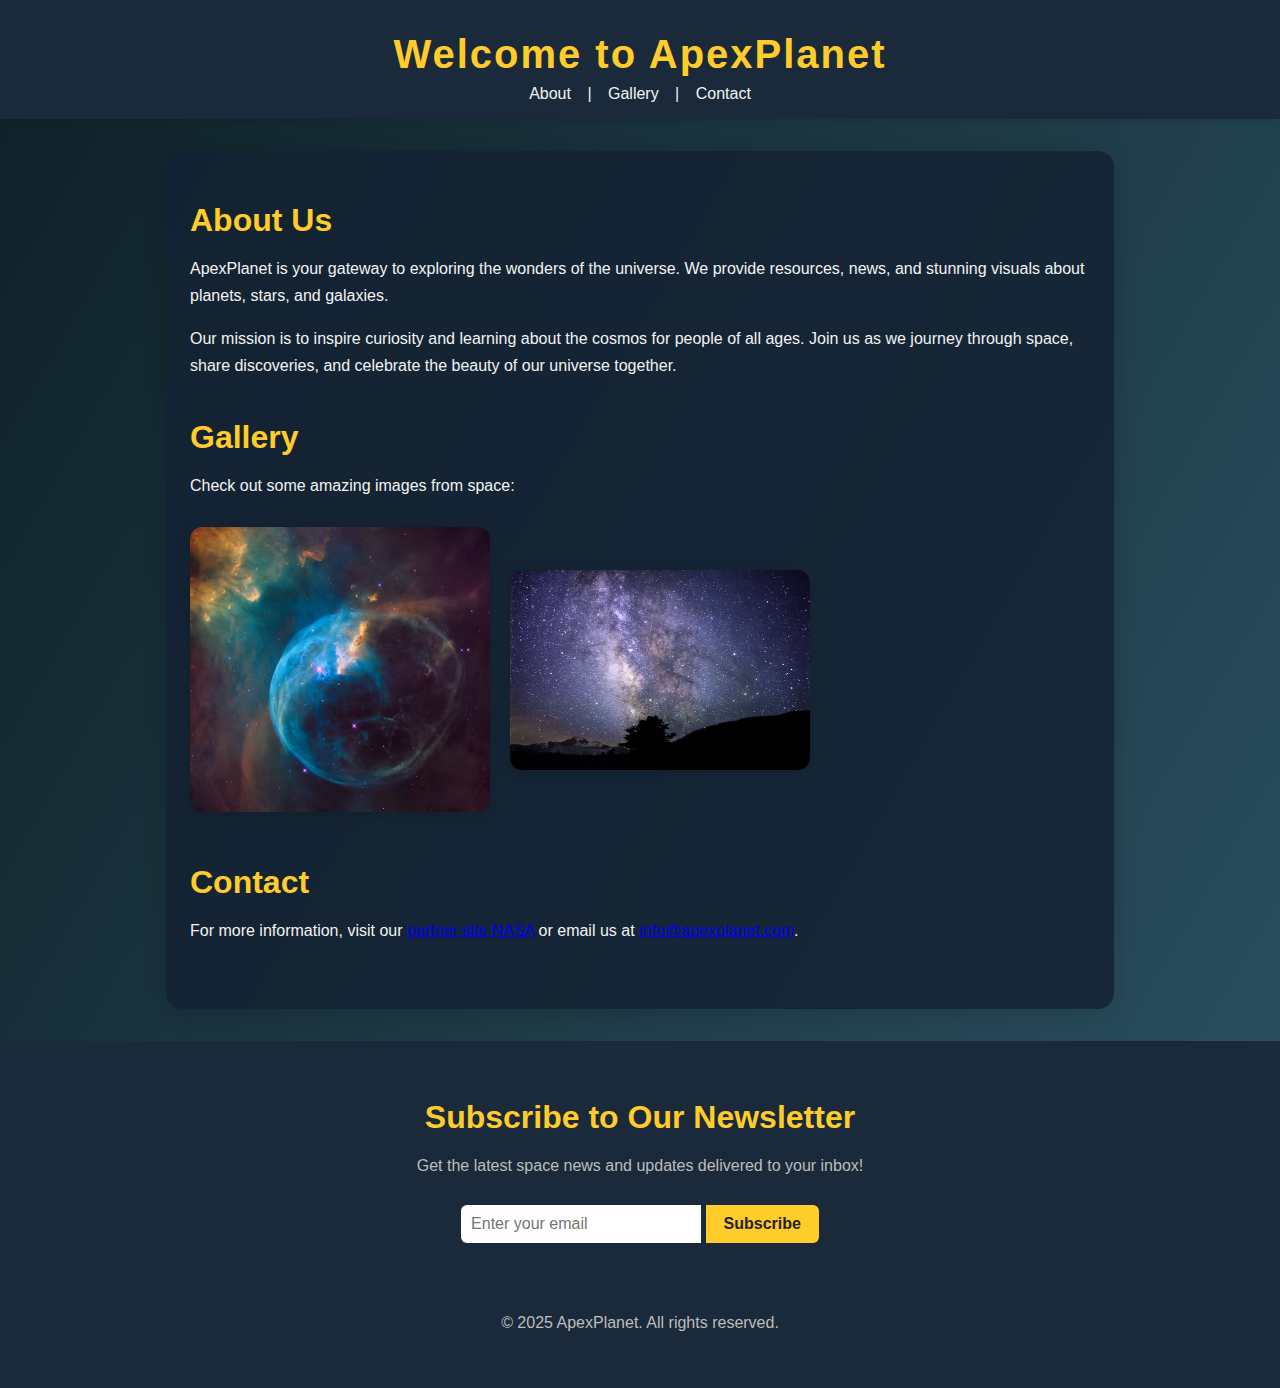
<file: Task1/index.html>
<!DOCTYPE html>
<html lang="en">
<head>
    <meta charset="UTF-8">
    <meta name="viewport" content="width=device-width, initial-scale=1.0">
    <title>Document</title>
    <link rel="stylesheet" href="./style.css">
</head>
<body>
    <header>
        <h1>Welcome to ApexPlanet</h1>
        <nav>
            <a href="#about">About</a> |
            <a href="#gallery">Gallery</a> |
            <a href="#contact">Contact</a>
        </nav>
    </header>
    <main>
        <section id="about">
            <h2>About Us</h2>
            <p>ApexPlanet is your gateway to exploring the wonders of the universe. We provide resources, news, and stunning visuals about planets, stars, and galaxies.</p>
            <p>Our mission is to inspire curiosity and learning about the cosmos for people of all ages. Join us as we journey through space, share discoveries, and celebrate the beauty of our universe together.</p>
        </section>
        <section id="gallery">
            <h2>Gallery</h2>
            <p>Check out some amazing images from space:</p>
            <img src="./assets/image1.png" alt="Planet" width="300">
            <img src="assets/image2.png" alt="Galaxy" width="300">
        </section>
        <section id="contact">
            <h2>Contact</h2>
            <p>For more information, visit our <a href="https://www.nasa.gov/" target="_blank">partner site NASA</a> or email us at <a href="mailto:info@apexplanet.com">info@apexplanet.com</a>.</p>
        </section>
    </main>
    <footer>

    <!-- Subscribe to Newsletter Section -->
    <section id="subscribe">
        <h2>Subscribe to Our Newsletter</h2>
        <p>Get the latest space news and updates delivered to your inbox!</p>
        <form action="#" method="post">
            <input type="email" name="email" placeholder="Enter your email" required>
            <button type="submit">Subscribe</button>
        </form>
    </section>

    <footer>
        <p>&copy; 2025 ApexPlanet. All rights reserved.</p>
    </footer>

    <script src="./script.js"></script>
</body>
</html>
</file>
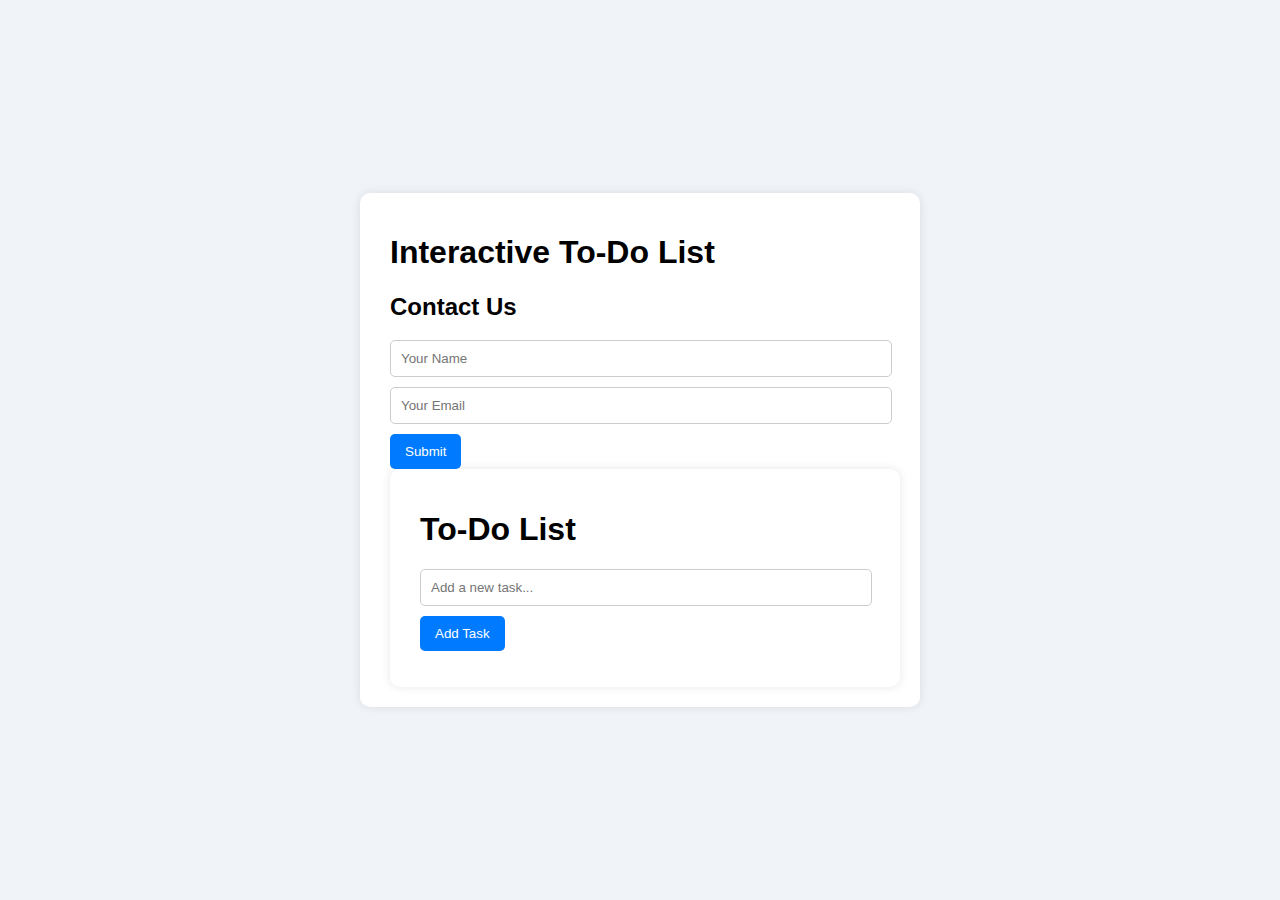
<file: Task2/index.html>
<!DOCTYPE html>
<html lang="en">

<head>
    <meta charset="UTF-8">
    <meta name="viewport" content="width=device-width, initial-scale=1.0">
    <title>Interactive To-Do List</title>
    <link rel="stylesheet" href="style.css">
</head>

<body>
    <div class="container">
        <h1>Interactive To-Do List</h1>

        <!-- Contact Form Section -->
        <form id="contactForm">
            <h2>Contact Us</h2>
            <input type="text" id="name" placeholder="Your Name" required>
            <input type="email" id="email" placeholder="Your Email" required>
            <button type="submit">Submit</button>
        </form>

        <!-- To-Do List Section-->
        <div class="container">
            <h1>To-Do List</h1>
            <div class="input-container">
                <input type="text" id="todo-input" placeholder="Add a new task...">
                <button id="add-task-btn">Add Task</button>
            </div>
            <ul id="todo-list">

            </ul>
        </div>
    </div>
    <script src="script.js"></script>
</body>

</html>
</file>
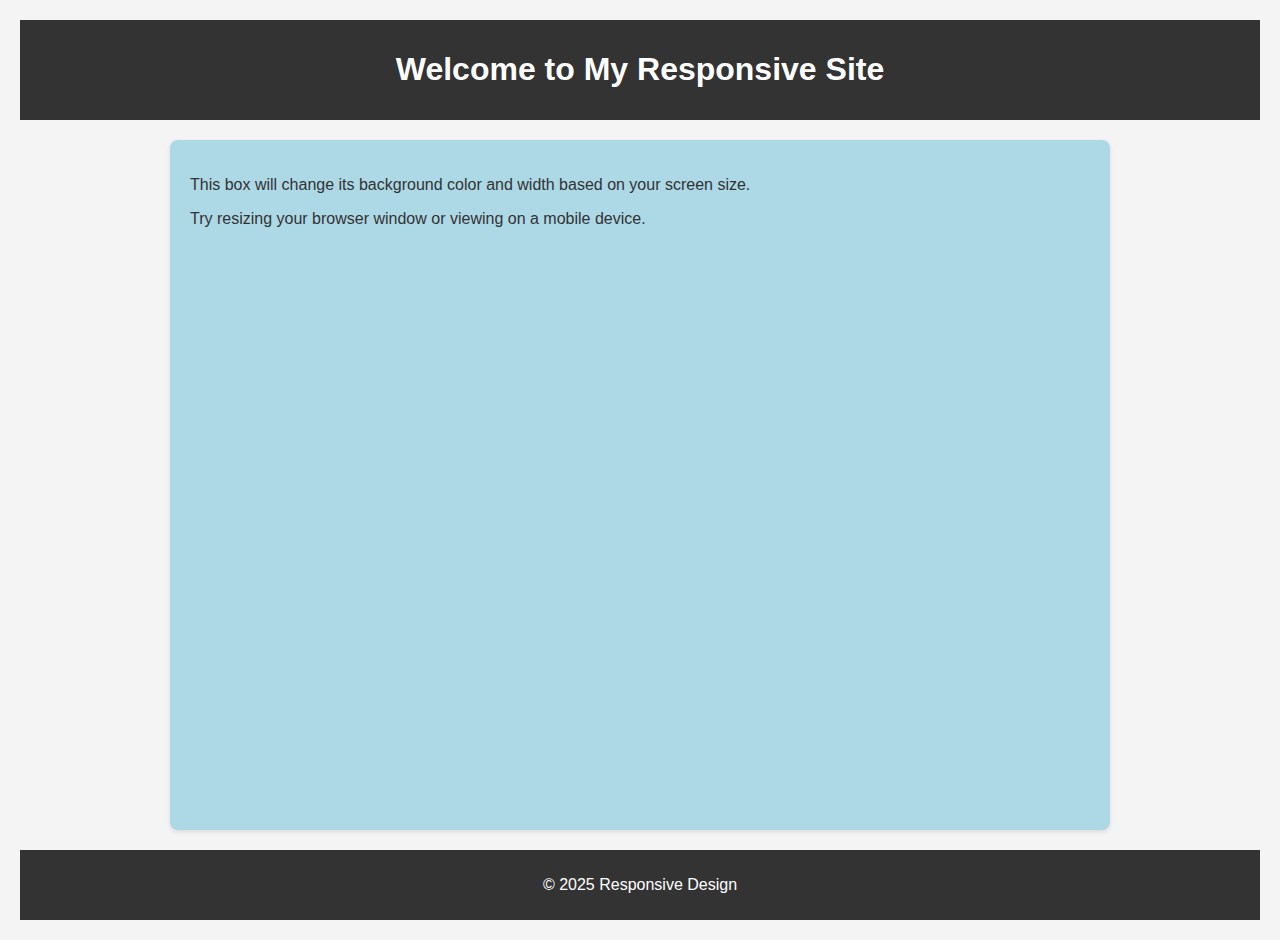
<file: Task3/index.html>
<!DOCTYPE html>
<html lang="en">

<head>
    <meta charset="UTF-8">
    <meta name="viewport" content="width=device-width, initial-scale=1.0">
    <title>Responsive Design Example</title>
    <link rel="stylesheet" href="style.css">
</head>

<body>
    <header>
        <h1>Welcome to My Responsive Site</h1>
    </header>
    <div class="content">
        <p>This box will change its background color and width based on your screen size.</p>
        <p>Try resizing your browser window or viewing on a mobile device.</p>
    </div>
    <footer>
        <p>&copy; 2025 Responsive Design</p>
    </footer>
</body>

</html>
</file>
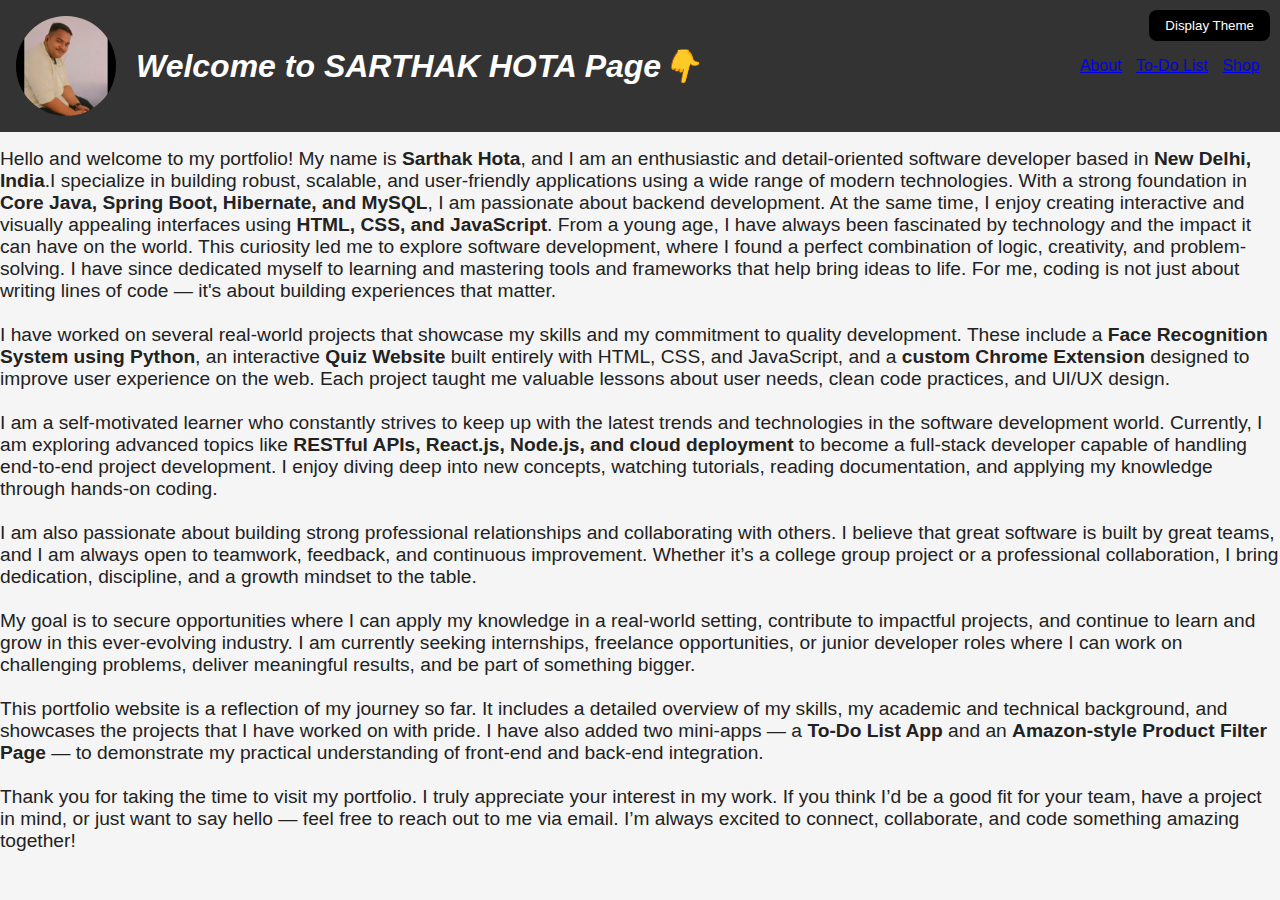
<file: Task4/index.html>
<!DOCTYPE html>
<html lang="en">

<head>
  <meta charset="UTF-8" />
  <meta name="viewport" content="width=device-width, initial-scale=1.0" />
  <title>Home - Sarthak Hota</title>
  <link rel="stylesheet" href="style.css" />
</head>

<body>
  <header>
    <img src="./MyImg.jpg" alt="Sarthak Hota" class="profile-img" style="float: left; margin-right: 20px;">
    <h1><i>Welcome to SARTHAK HOTA Page👇</i></h1>
    <button id="themeToggle" style="position: fixed; top: 10px; right: 10px; z-index: 9999;">
      Display Theme
    </button>
    <nav style="position: fixed; nav-down: 10px; right: 10px; z-index: 9999;">
      <a href="portfolio.html">About</a>
      <a href="todo.html">To-Do List</a>
      <a href="shop.html">Shop</a>
    </nav>
  </header>
  <main>
    <p><big>
        Hello and welcome to my portfolio! My name is <strong>Sarthak Hota</strong>, and I am an enthusiastic and
        detail-oriented software developer based in <strong>New Delhi, India</strong>.I specialize in building robust,
        scalable, and user-friendly applications using a wide range of modern technologies. With a strong foundation in
        <strong>Core Java, Spring Boot, Hibernate, and MySQL</strong>, I am passionate about backend development. At the
        same time, I enjoy creating interactive and visually appealing interfaces using <strong>HTML, CSS, and
          JavaScript</strong>.

        From a young age, I have always been fascinated by technology and the impact it can have on the world. This
        curiosity led me to explore software development, where I found a perfect combination of logic, creativity, and
        problem-solving. I have since dedicated myself to learning and mastering tools and frameworks that help bring
        ideas to life. For me, coding is not just about writing lines of code — it's about building experiences that
        matter.<br><br>

        I have worked on several real-world projects that showcase my skills and my commitment to quality development.
        These include a <strong>Face Recognition System using Python</strong>, an interactive <strong>Quiz
          Website</strong> built entirely with HTML, CSS, and JavaScript, and a <strong>custom Chrome Extension</strong>
        designed to improve user experience on the web. Each project taught me valuable lessons about user needs, clean
        code practices, and UI/UX design.<br><br>

        I am a self-motivated learner who constantly strives to keep up with the latest trends and technologies in the
        software development world. Currently, I am exploring advanced topics like <strong>RESTful APIs, React.js,
          Node.js, and cloud deployment</strong> to become a full-stack developer capable of handling end-to-end project
        development. I enjoy diving deep into new concepts, watching tutorials, reading documentation, and applying my
        knowledge through hands-on coding.<br><br>

        I am also passionate about building strong professional relationships and collaborating with others. I believe
        that great software is built by great teams, and I am always open to teamwork, feedback, and continuous
        improvement. Whether it’s a college group project or a professional collaboration, I bring dedication,
        discipline, and a growth mindset to the table.<br><br>

        My goal is to secure opportunities where I can apply my knowledge in a real-world setting, contribute to
        impactful projects, and continue to learn and grow in this ever-evolving industry. I am currently seeking
        internships, freelance opportunities, or junior developer roles where I can work on challenging problems,
        deliver meaningful results, and be part of something bigger.<br><br>

        This portfolio website is a reflection of my journey so far. It includes a detailed overview of my skills, my
        academic and technical background, and showcases the projects that I have worked on with pride. I have also
        added two mini-apps — a <strong>To-Do List App</strong> and an <strong>Amazon-style Product Filter Page</strong>
        — to demonstrate my practical understanding of front-end and back-end integration.<br><br>

        Thank you for taking the time to visit my portfolio. I truly appreciate your interest in my work. If you think
        I’d be a good fit for your team, have a project in mind, or just want to say hello — feel free to reach out to
        me via email. I’m always excited to connect, collaborate, and code something amazing together!
      </big></p>
  </main>
</body>

</html>
</file>
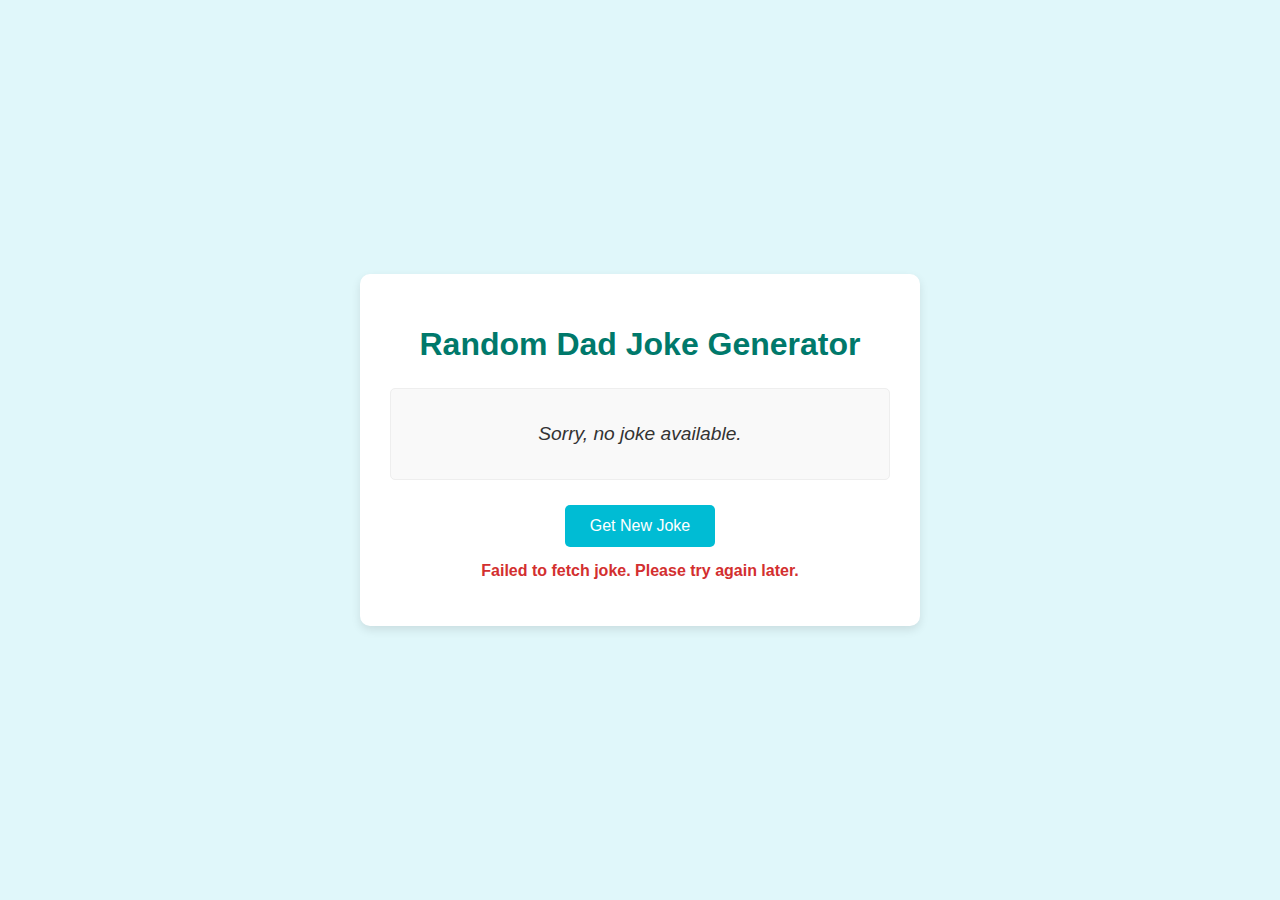
<file: Task3/index2.html>
<!DOCTYPE html>
<html lang="en">

<head>
    <meta charset="UTF-8">
    <meta name="viewport" content="width=device-width, initial-scale=1.0">
    <title>Fetch API Example</title>
    <link rel="stylesheet" href="api-fetch.css">
</head>

<body>
    <div class="container">
        <h1>Random Dad Joke Generator</h1>
        <p id="jokeDisplay" class="joke-text">Click the button to get a joke!</p>
        <button id="fetchJokeBtn">Get New Joke</button>
        <p id="errorDisplay" class="error-text"></p>
    </div>

    <script src="api-fetch.js"></script>
</body>

</html>
</file>
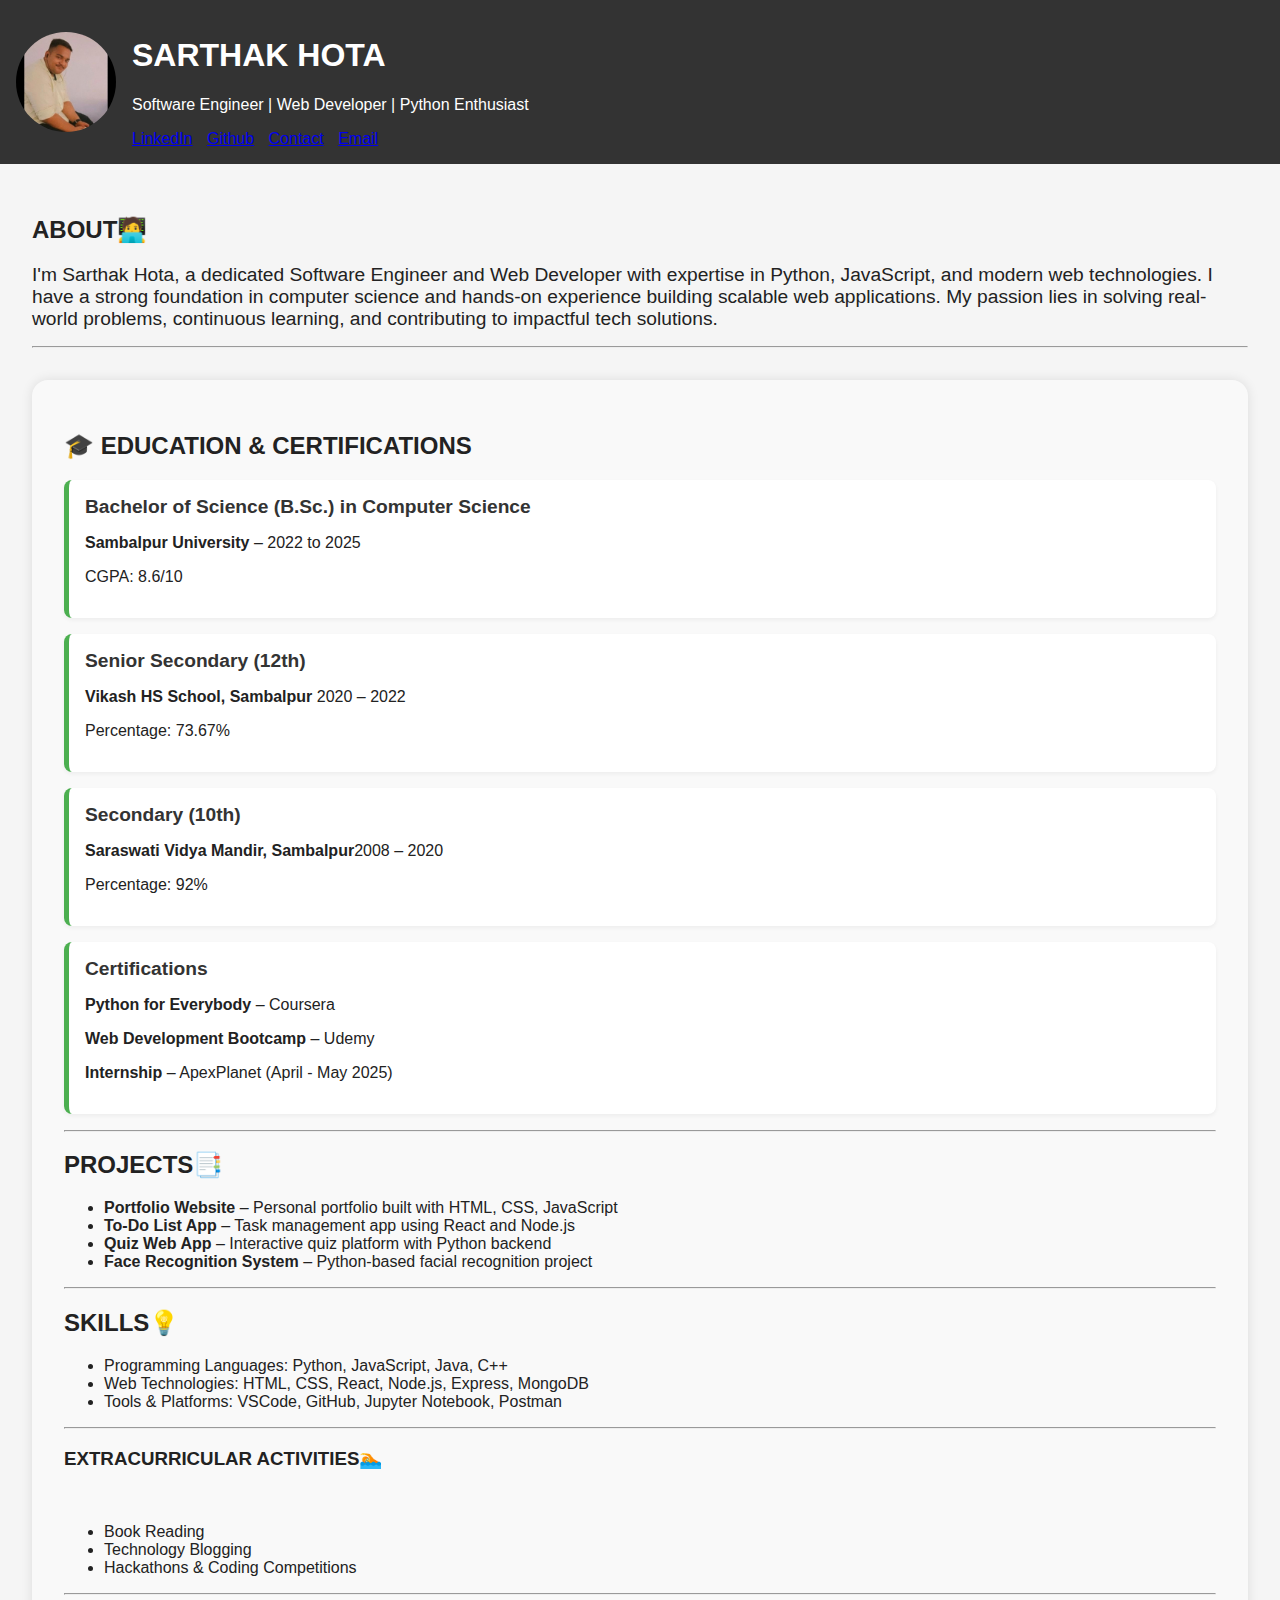
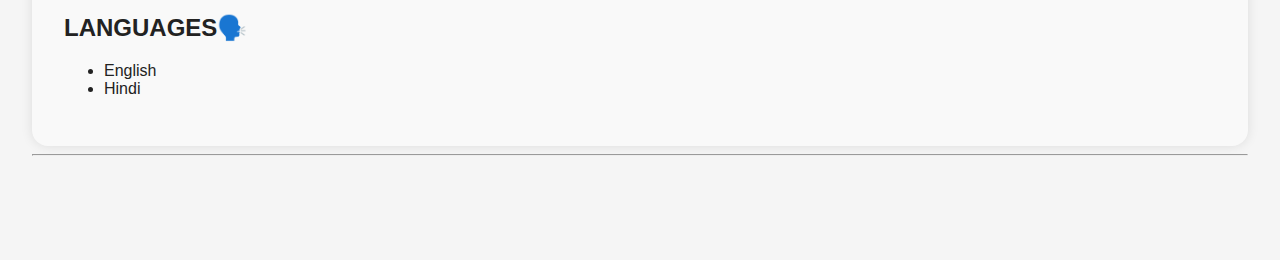
<file: Task4/portfolio.html>
<!DOCTYPE html>
<html>
<head>
  <meta charset="utf-8">
  <title>Portfolio</title>
  <link rel="stylesheet" href="style.css">
</head>

<body>
  <header>
    <img src="./MyImg.jpg" alt="Sarthak Hota" class="profile-img" />
    <div>
      <h1>SARTHAK HOTA</h1>
      <p>Software Engineer | Web Developer | Python Enthusiast</p>
      <a href="https://www.linkedin.com/in/sarthak-hota" target="_blank">LinkedIn</a>
      <a href="https://github.com/GENIUS-69" target="_blank">Github</a>
      <a href="tel:+917848842232">Contact</a>
      <a href="mailto:sarthakhota30@outlook.com">Email</a>
    </div>
  </header>

  <main>
    <!-- Portfolio Section -->
    <section class="section" id="portfolio">
      <h2>ABOUT🧑‍💻</h2>
      <p><big>I'm Sarthak Hota, a dedicated Software Engineer and Web Developer with expertise in Python, JavaScript, and modern web technologies. I have a strong foundation in computer science and hands-on experience building scalable web applications. My passion lies in solving real-world problems, continuous learning, and contributing to impactful tech solutions.</big></p>
      <hr>
      
      <section class="education-certifications">
        <h2>🎓 EDUCATION & CERTIFICATIONS</h2>

        <div class="edu-card">
          <h3>Bachelor of Science (B.Sc.) in Computer Science</h3>
          <p><strong>Sambalpur University</strong> – 2022 to 2025</p>
          <p>CGPA: 8.6/10</p>
        </div>

        <div class="edu-card">
          <h3>Senior Secondary (12th)</h3>
          <p><strong>Vikash HS School, Sambalpur</strong> 2020 – 2022</p>
          <p>Percentage: 73.67%</p>
        </div>

        <div class="edu-card">
          <h3>Secondary (10th)</h3>
          <p><strong>Saraswati Vidya Mandir, Sambalpur</strong>2008 – 2020</p>
          <p>Percentage: 92%</p>
        </div>

        <div class="edu-card">
          <h3>Certifications</h3>
          <p><strong>Python for Everybody</strong> – Coursera</p>
          <p><strong>Web Development Bootcamp</strong> – Udemy</p>
          <p><strong>Internship</strong> – ApexPlanet (April - May 2025)</p>
        </div>
        <hr>

        <h2>PROJECTS📑</h2>
        <ul>
          <li><strong>Portfolio Website</strong> – Personal portfolio built with HTML, CSS, JavaScript</li>
          <li><strong>To-Do List App</strong> – Task management app using React and Node.js</li>
          <li><strong>Quiz Web App</strong> – Interactive quiz platform with Python backend</li>
          <li><strong>Face Recognition System</strong> – Python-based facial recognition project</li>
        </ul>
        <hr>

        <h2>SKILLS💡</h2>
        <ul>
          <li>Programming Languages: Python, JavaScript, Java, C++</li>
          <li>Web Technologies: HTML, CSS, React, Node.js, Express, MongoDB</li>
          <li>Tools & Platforms: VSCode, GitHub, Jupyter Notebook, Postman</li>
        </ul>
        <hr>

        <div>
          <h3>EXTRACURRICULAR ACTIVITIES🏊</h3><br>
          <ul>
            <li>Book Reading</li>
            <li>Technology Blogging</li>
            <li>Hackathons & Coding Competitions</li>
          </ul>
        </div>
        <hr>

        <h2>LANGUAGES🗣️</h2>
        <ul>
          <li>English</li>
          <li>Hindi</li>
        </ul>
      </section>
      <hr>
      </header>
      <main>
        <section class="section" id="portfolio">
          <!-- Portfolio Info from user's input -->
          <!-- omitted here for brevity -->
        </section>
      </main>
</body>

</html>
</file>
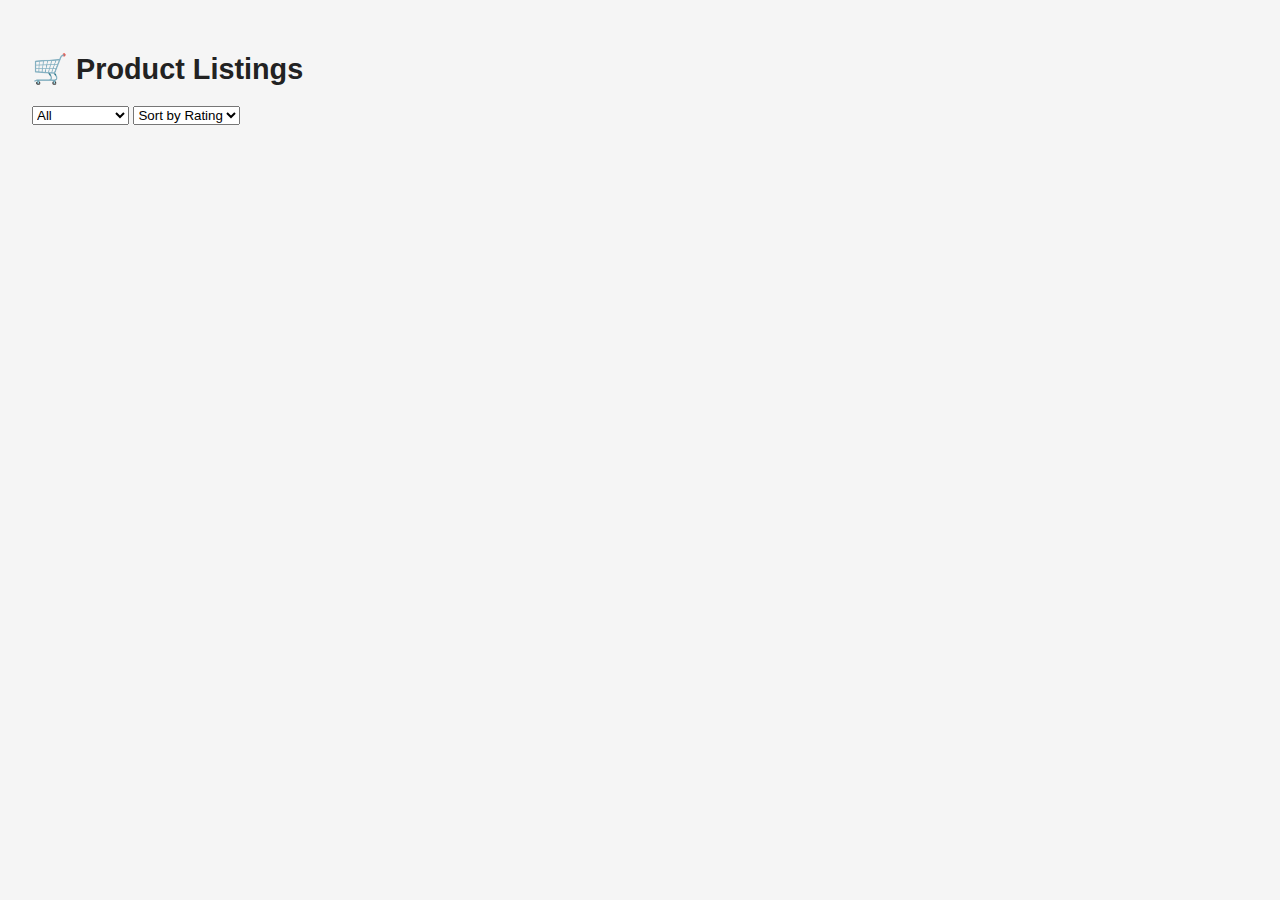
<file: Task4/shop.html>
<!DOCTYPE html>
<html lang="en">

<head>
  <meta charset="UTF-8">
  <title>Shop</title>
  <link rel="stylesheet" href="style.css">
</head>

<body>
  <main>
    <!-- Shopping Section -->
    <section class="section" id="shop">
      <h2><big>🛒 Product Listings</big></h2>

      <div class="controls">
        <select id="categoryFilter" onchange="filterProducts()">
          <option value="all">All</option>
          <option value="saree">Saree</option>
          <option value="jeans">Jeans</option>
          <option value="tshirt">T-Shirts</option>
          <option value="kurta">Kurta</option>
          <option value="shoes">Shoes</option>
          <option value="watch">Watch</option>
          <option value="bangles">Bangles</option>
          <option value="monkeycap">Monkey Cap</option>
          <option value="jacket">Jacket</option>
          <option value="charger">Charger</option>
          <option value="notebook">Notebook</option>
          <option value="socks">Socks</option>
          <option value="blazer">Blazer</option>
          <option value="medicine">Medicine</option>
          <option value="bracelet">Bracelet</option>
          <option value="mobile">Mobile</option>
          <option value="earring">Ear Rings</option>
          <option value="top">Top</option>
          <option value="studylight">Study Lamp</option>
          <option value="powder">Powder</option>
          <option value="skincare">Skin Care</option>
          <option value="belt">Belt</option>
          <option value="luggage">Luggage</option>
          <option value="wallet">Wallet</option>
          <option value="schoolbag">School Bag</option>
          <option value="goggles">Goggles</option>
          <option value="handbag">Hand Bag</option>
          <option value="jewellery">Jewellery</option>
          <option value="sleeper">Flip Flop</option>
          <option value="shirts">Funky Shirts</option>
        </select>

        <select id="sortFilter" onchange="sortProducts()">
          <option value="rating">Sort by Rating</option>
          <option value="price">Sort by Price</option>
          <option value="name">Sort by Name</option>
        </select>
      </div>

      <div id="productGrid" class="product-grid"></div>
    </section>
  </main>

  <script src="script.js"></script>
</body>

</html>
</file>
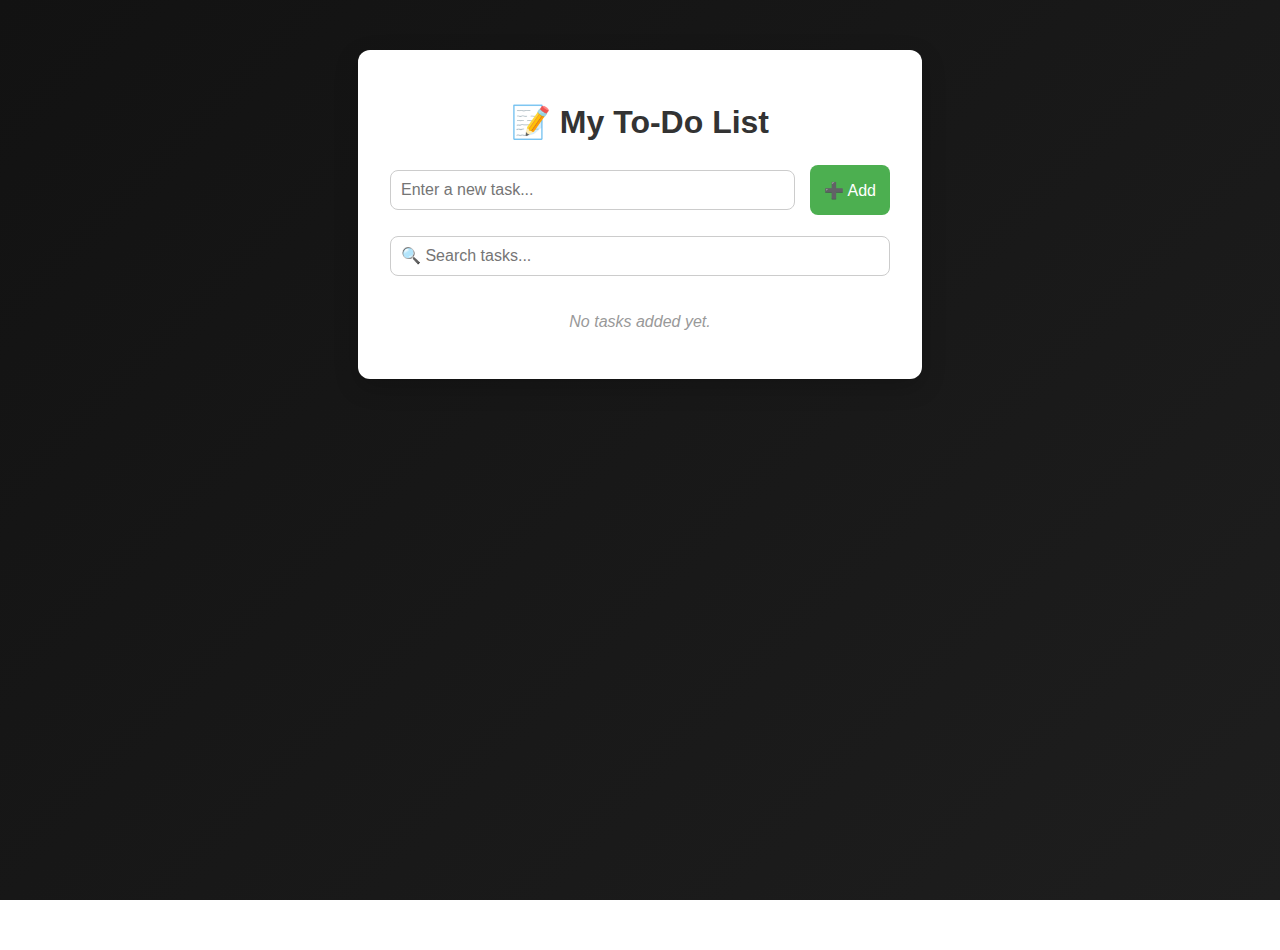
<file: Task4/todo.html>
<!DOCTYPE html>
<html lang="en">

<head>
  <meta charset="UTF-8">
  <title>Modern To-Do</title>
  <link rel="stylesheet" href="style.css">
</head>

<body>
  <main>
    <div class="container">
      <h1>📝 My To-Do List</h1>

      <div class="input-section">
        <input type="text" id="taskInput" placeholder="Enter a new task..." />
        <button onclick="addTask()">➕ Add</button>
      </div>

      <div class="search-section">
        <input type="text" id="searchInput" placeholder="🔍 Search tasks..." oninput="searchTask()" />
      </div>

      <ul id="taskList"></ul>
      <p id="emptyMsg">No tasks added yet.</p>
    </div>
  </main>

  <script>
    let tasks = JSON.parse(localStorage.getItem("tasks")) || [];

    function saveTasks() {
      localStorage.setItem("tasks", JSON.stringify(tasks));
    }

    function renderTasks(filteredTasks = tasks) {
      const taskList = document.getElementById('taskList');
      const emptyMsg = document.getElementById('emptyMsg');
      taskList.innerHTML = '';

      if (filteredTasks.length === 0) {
        emptyMsg.style.display = 'block';
      } else {
        emptyMsg.style.display = 'none';
        filteredTasks.forEach((task, index) => {
          const li = document.createElement('li');
          li.className = 'task-item';
          li.textContent = task;
          li.setAttribute('data-index', index);
          taskList.appendChild(li);
        });
      }
    }

    function addTask() {
      const taskInput = document.getElementById('taskInput');
      const taskText = taskInput.value.trim();
      if (taskText !== '') {
        tasks.push(taskText);
        saveTasks();
        taskInput.value = '';
        renderTasks();
      }
    }

    function deleteTask(index) {
      tasks.splice(index, 1);
      saveTasks();
      renderTasks();
    }

    function searchTask() {
      const searchInput = document.getElementById('searchInput').value.toLowerCase();
      const taskItems = document.querySelectorAll('#taskList li');

      taskItems.forEach(item => {
        const taskText = item.textContent.toLowerCase();
        if (taskText.includes(searchInput) && searchInput !== '') {
          item.classList.add('highlight');
        } else {
          item.classList.remove('highlight');
        }
      });
    }

    // Initial render on load
    renderTasks();
  </script>

  <style>
    body {
      font-family: 'Segoe UI', sans-serif;
      margin: 0;
      padding: 0;
      background: linear-gradient(135deg, #121212, #1e1e1e);
      background-attachment: fixed;
      background-size: cover;
      color: #fff;
    }

    main {
      display: flex;
      justify-content: center;
      align-items: start;
      min-height: 100vh;
      padding-top: 50px;
    }

    .container {
      background: #ffffff;
      /* White container */
      color: #333;
      padding: 2rem;
      border-radius: 12px;
      box-shadow: 0 8px 24px rgba(0, 0, 0, 0.2);
      width: 100%;
      max-width: 500px;
    }

    h1 {
      text-align: center;
      color: #333;
      margin-bottom: 1.5rem;
    }

    .input-section,
    .search-section {
      display: flex;
      gap: 10px;
      margin-bottom: 1rem;
    }

    .input-section input,
    .search-section input {
      flex: 1;
      padding: 10px;
      border-radius: 8px;
      border: 1px solid #ccc;
      font-size: 1rem;
    }

    .input-section button {
      background-color: #4CAF50;
      color: white;
      padding: 10px 14px;
      border: none;
      border-radius: 8px;
      cursor: pointer;
      font-size: 1rem;
    }

    .input-section button:hover {
      background-color: #45a049;
    }

    ul#taskList {
      list-style: none;
      padding-left: 0;
      margin-top: 1rem;
    }

    .task-item {
      padding: 12px;
      border-bottom: 1px solid #eee;
      background-color: #f9f9f9;
      border-radius: 6px;
      margin-bottom: 8px;
      display: flex;
      justify-content: space-between;
      align-items: center;
      transition: background-color 0.3s ease;
    }

    .task-item.highlight {
      background-color: #c8f7c5;
      font-weight: bold;
    }

    .delete-btn {
      background: #ff5252;
      color: white;
      border: none;
      padding: 6px 10px;
      border-radius: 6px;
      cursor: pointer;
      font-size: 0.9rem;
    }

    .delete-btn:hover {
      background: #e53935;
    }

    #emptyMsg {
      text-align: center;
      color: #999;
      font-style: italic;
      margin-top: 2rem;
    }
  </style>

</body>

</html>
</file>
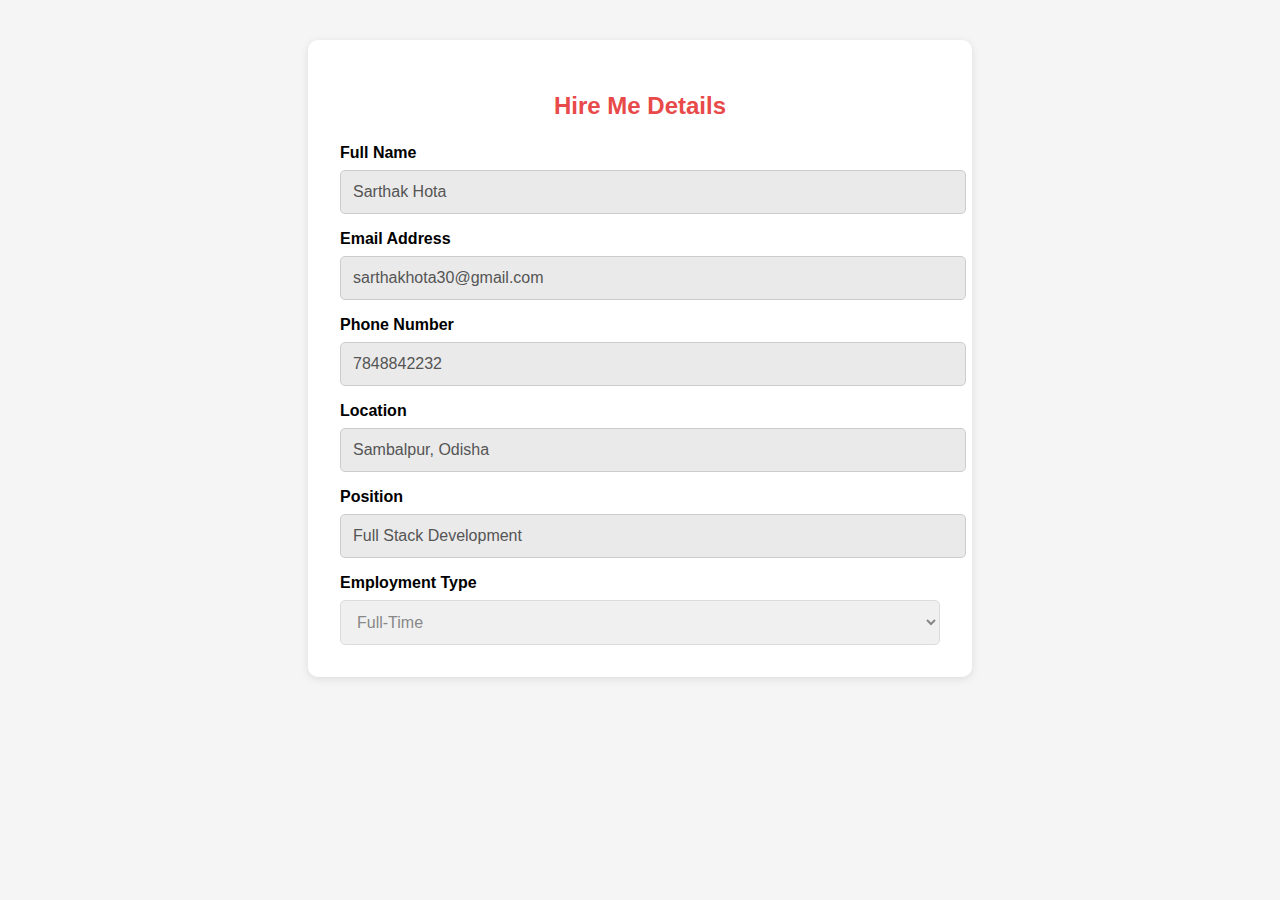
<file: Task5New/hire-form.html>
<!DOCTYPE html>
<html lang="en">
<head>
  <meta charset="UTF-8" />
  <meta name="viewport" content="width=device-width, initial-scale=1.0"/>
  <title>Hire Sarthak Hota</title>
  <style>
    body {
      font-family: 'Segoe UI', sans-serif;
      background: #f5f5f5;
      padding: 2rem;
    }
    .container {
      max-width: 600px;
      margin: auto;
      background: #fff;
      padding: 2rem;
      border-radius: 10px;
      box-shadow: 0 2px 8px rgba(0,0,0,0.1);
    }
    h2 {
      color: #e84949;
      text-align: center;
      margin-bottom: 1.5rem;
    }
    label {
      display: block;
      margin-top: 1rem;
      margin-bottom: 0.5rem;
      font-weight: bold;
    }
    input, select {
      width: 100%;
      padding: 0.75rem;
      border: 1px solid #ccc;
      border-radius: 5px;
      font-size: 1rem;
      background-color: #f9f9f9;
    }
    input[readonly], select[disabled] {
      background-color: #eaeaea;
      color: #555;
    }
  </style>
</head>
<body>
  <div class="container">
    <h2>Hire Me Details</h2>
    <form>
      <label for="name">Full Name</label>
      <input type="text" id="name" value="Sarthak Hota" readonly />

      <label for="email">Email Address</label>
      <input type="email" id="email" value="sarthakhota30@gmail.com" readonly />

      <label for="phone">Phone Number</label>
      <input type="tel" id="phone" value="7848842232" readonly />

      <label for="location">Location</label>
      <input type="text" id="location" value="Sambalpur, Odisha" readonly />

      <label for="position">Position</label>
      <input type="text" id="position" value="Full Stack Development" readonly />

      <label for="type">Employment Type</label>
      <select id="type" disabled>
        <option selected>Full-Time</option>
      </select>
    </form>
  </div>
</body>
</html>
</file>
<file: Task1/style.css>
/* Newsletter Subscription Section */
#subscribe {
    text-align: center;
    margin: 40px 0 0 0;
}
#subscribe form {
    display: inline-block;
    max-width: 400px;
    width: 100%;
    margin-top: 10px;
}
#subscribe input[type="email"] {
    padding: 10px;
    border-radius: 6px 0 0 6px;
    border: none;
    width: 65%;
    max-width: 220px;
    font-size: 1rem;
    outline: none;
}
#subscribe button[type="submit"] {
    padding: 10px 18px;
    border: none;
    border-radius: 0 6px 6px 0;
    background: #ffcc29;
    color: #222;
    font-weight: bold;
    font-size: 1rem;
    cursor: pointer;
    transition: background 0.2s;
}
#subscribe button[type="submit"]:hover {
    background: #ffd966;
}

/* General styles */
body {
    font-family: 'Segoe UI', Arial, sans-serif;
    background: linear-gradient(120deg, #0f2027, #2c5364);
    color: #f3f3f3;
    margin: 0;
    padding: 0;
    min-height: 100vh;
}

header {
    background: #1a2a3a;
    padding: 32px 0 16px 0;
    text-align: center;
    box-shadow: 0 2px 8px rgba(0,0,0,0.1);
}

header h1 {
    margin: 0 0 8px 0;
    font-size: 2.5rem;
    letter-spacing: 2px;
    color: #ffcc29;
}

nav a {
    color: #f3f3f3;
    text-decoration: none;
    margin: 0 12px;
    font-weight: 500;
    transition: color 0.2s;
}
nav a:hover {
    color: #ffcc29;
}

main {
    max-width: 900px;
    margin: 32px auto;
    padding: 24px;
    background: rgba(20, 34, 51, 0.85);
    border-radius: 16px;
    box-shadow: 0 4px 24px rgba(0,0,0,0.15);
}

section {
    margin-bottom: 40px;
}

h2 {
    color: #ffcc29;
    margin-bottom: 12px;
    font-size: 2rem;
}

p {
    line-height: 1.7;
    margin-bottom: 16px;
}

img {
    border-radius: 12px;
    margin: 12px 16px 12px 0;
    box-shadow: 0 2px 12px rgba(0,0,0,0.18);
    vertical-align: middle;
}

footer {
    text-align: center;
    padding: 18px 0;
    background: #1a2a3a;
    color: #bdbdbd;
    position: relative;
    bottom: 0;
    width: 100%;
    margin-top: 32px;
    font-size: 1rem;
}

@media (max-width: 700px) {
    main {
        padding: 10px;
    }
    img {
        width: 90vw;
        max-width: 100%;
        margin: 10px 0;
    }
    header h1 {
        font-size: 1.5rem;
    }
    h2 {
        font-size: 1.2rem;
    }
}
</file>
<file: Task2/style.css>
/* --- To-Do List Section Styles --- */
.todo-section {
    margin-top: 30px;
    background: #f8fafc;
    border-radius: 10px;
    box-shadow: 0 2px 8px rgba(0,0,0,0.05);
    padding: 20px 15px 15px 15px;
}

.todo-section h2 {
    margin-top: 0;
    color: #007BFF;
    font-size: 1.3rem;
    letter-spacing: 1px;
}

#taskInput {
    width: calc(100% - 110px);
    margin-right: 10px;
    display: inline-block;
    box-sizing: border-box;
}

#addTaskBtn {
    width: 90px;
    display: inline-block;
    vertical-align: top;
}

#tasklist {
    margin-top: 15px;
}

#tasklist li {
    background: #e9f1fb;
    color: #222;
    display: flex;
    align-items: center;
    justify-content: space-between;
    padding: 10px 12px;
    border-radius: 6px;
    margin-bottom: 8px;
    box-shadow: 0 1px 3px rgba(0,0,0,0.04);
    transition: background 0.2s;
}

#tasklist li.completed {
    text-decoration: line-through;
    color: #888;
    background: #d1e7dd;
}

#tasklist button {
    margin-left: 8px;
    padding: 6px 10px;
    font-size: 0.95em;
    background: #6c757d;
    border-radius: 4px;
    border: none;
    color: #fff;
    cursor: pointer;
    transition: background 0.2s;
}

#tasklist button:hover {
    background: #495057;
}
body {
    font-family: Arial, sans-serif;
    background-color: #f0f4f8;
    margin: 0;
    padding: 0;
    display: flex;
    justify-content: center;
    align-items: center;
    height: 100vh;
}

.container {
    background:white;
    padding: 20px 30px;
    border-radius: 10px;
    box-shadow: 0 0 10px rgba(0,0,0,0.1);
    width: 90%;
    max-width: 500px;
}

h1 h2 {
    color: #333;
}

input[type="text"], input[type="email"] {
    width:calc(100% - 20px);
    padding: 10px;
    margin-bottom: 10px;
    border-radius: 5px;
    border: 1px solid #ccc;
}

button {
    padding: 10px 15px;
    background-color: #007BFF;
    color: white;
    border: none;
    border-radius: 5px;
    cursor:pointer;
}

button:hover {
    background-color: #0056b3;
}

ul {
    list-style: none;
    padding: 0;
}

li {
    background-color:#e0e0e0;
    padding: 10px;
    margin: 5px 0;
    border-radius: 5px;
    display:flex;
    justify-content: space-between;
}
</file>
<file: Task3/style.css>
/* Base styles for all screen sizes */
body {
    font-family: Arial, sans-serif;
    margin: 0;
    padding: 20px;
    background-color: #f4f4f4;
    color: #333;
    display: flex;
    flex-direction: column;
    min-height: 100vh;
}

header {
    background-color: #333;
    color: white;
    padding: 10px 20px;
    text-align: center;
}

.content {
    background-color: #add8e6;
    /* Light Blue default */
    padding: 20px;
    margin: 20px auto;
    border-radius: 8px;
    box-shadow: 0 2px 4px rgba(0, 0, 0, 0.1);
    max-width: 900px;
    /* Default max width */
    width: 90%;
    /* Default width */
    flex-grow: 1;
    /* Allows content to take available space */
}

footer {
    background-color: #333;
    color: white;
    padding: 10px 20px;
    text-align: center;
    margin-top: auto;
    /* Pushes footer to the bottom */
}

/* Media Query for screens smaller than 768px (e.g., tablets and mobiles) */
@media screen and (max-width: 768px) {
    .content {
        background-color: #ffcccb;
        /* Light Red on smaller screens */
        width: 95%;
        /* Take more width on smaller screens */
        margin: 15px auto;
        padding: 15px;
    }

    h1 {
        font-size: 1.8em;
    }
}

/* Media Query for screens smaller than 480px (e.g., mobile phones) */
@media screen and (max-width: 480px) {
    body {
        padding: 10px;
    }

    header,
    footer {
        padding: 8px 10px;
    }

    h1 {
        font-size: 1.5em;
    }

    .content {
        background-color: #c8e6c9;
        /* Light Green on very small screens */
        width: 100%;
        margin: 10px 0;
        border-radius: 0;
        /* No border-radius on very small screens */
        box-shadow: none;
    }
}
</file>
<file: Task4/style.css>
body {
  font-family: 'Segoe UI', sans-serif;
  margin: 0;
  padding: 0;
  background: #f5f5f5;
  color: #222;
  transition: background 0.3s ease, color 0.3s ease;
}

body.dark-theme {
  background-color: #121212;
  color: #e0e0e0;
}

body.dark-theme button {
  background-color: #ddd;
  color: #121212;
}

header {
  display: flex;
  align-items: center;
  background: #333;
  color: white;
  padding: 1rem;
}

header img.profile-img {
  width: 100px;
  border-radius: 50%;
  margin-right: 1rem;
}

a {
  color: #00e;
  margin-right: 10px;
}

.section {
  padding: 2rem;
}

.education-certifications {
  padding: 2rem;
  background-color: #f9f9f9;
  border-radius: 16px;
  box-shadow: 0 0 12px rgba(0, 0, 0, 0.1);
  margin-top: 2rem;
}

.edu-card {
  background: white;
  border-left: 5px solid #4CAF50;
  padding: 1rem;
  margin-bottom: 1rem;
  border-radius: 8px;
  box-shadow: 0 2px 4px rgba(0, 0, 0, 0.05);
}

.edu-card h3 {
  margin: 0;
  font-size: 1.2rem;
  color: #333;
}

input[type="text"] {
  padding: 8px;
  margin: 5px 0;
}

#searchInput.highlight {
  border: 2px solid #00bcd4;
  background-color: #e0f7fa;
  box-shadow: 0 0 5px #00bcd4;
  transition: 0.3s ease;
}

button {
  padding: 8px 14px;
  background-color: #6200ea;
  color: white;
  border: none;
  border-radius: 6px;
  cursor: pointer;
  margin-left: 5px;
  transition: background-color 0.3s ease;
}

button:hover {
  background-color: #3700b3;
}

ul#taskList li {
  background: #eee;
  padding: 10px;
  margin-top: 5px;
  border-radius: 5px;
  cursor: pointer;
  display: flex;
  justify-content: space-between;
}

ul#taskList li.done {
  text-decoration: line-through;
  background: #c8e6c9;
}

button.delete {
  background: #ff5252;
  color: white;
  border: none;
  padding: 5px 10px;
  cursor: pointer;
}

.product-grid {
  display: grid;
  grid-template-columns: repeat(auto-fill, minmax(220px, 1fr));
  gap: 1.5rem;
}

.product-card {
  background: white;
  border-radius: 8px;
  padding: 1rem;
  box-shadow: 0 4px 10px rgba(0, 0, 0, 0.1);
  transition: transform 0.3s ease, box-shadow 0.3s ease;
  text-align: center;
}

body.dark-theme .product-card {
  background: #1e1e1e;
  color: #ccc;
}

.product-card:hover {
  transform: translateY(-6px);
  box-shadow: 0 6px 14px rgba(0, 0, 0, 0.15);
}

.product-card img {
  width: 100%;
  height: 200px;
  object-fit: contain;
  margin-bottom: 10px;
  border-radius: 5px;
}

#themeToggle {
  position: fixed;
  top: 10px;
  right: 20px;
  padding: 8px 16px;
  border-radius: 8px;
  background: #000;
  color: #fff;
  border: none;
  cursor: pointer;
  z-index: 1000;
}

body.dark-theme #themeToggle {
  background: #fff;
  color: #000;
}
</file>
<file: Task3/api-fetch.css>
body {
    font-family: Arial, sans-serif;
    display: flex;
    justify-content: center;
    align-items: center;
    min-height: 100vh;
    margin: 0;
    background-color: #e0f7fa;
    color: #333;
}

.container {
    background-color: #ffffff;
    padding: 30px;
    border-radius: 10px;
    box-shadow: 0 4px 10px rgba(0, 0, 0, 0.1);
    text-align: center;
    max-width: 500px;
    width: 90%;
}

h1 {
    color: #00796b;
    margin-bottom: 20px;
}

.joke-text {
    font-size: 1.2em;
    margin: 25px 0;
    min-height: 60px;
    /* Provide space even if no joke is loaded */
    display: flex;
    align-items: center;
    justify-content: center;
    background-color: #f9f9f9;
    padding: 15px;
    border-radius: 5px;
    border: 1px solid #eee;
    font-style: italic;
}

button {
    background-color: #00bcd4;
    color: white;
    border: none;
    padding: 12px 25px;
    font-size: 1em;
    border-radius: 5px;
    cursor: pointer;
    transition: background-color 0.3s ease;
}

button:hover {
    background-color: #0097a7;
}

.error-text {
    color: #d32f2f;
    margin-top: 15px;
    font-weight: bold;
}
</file>
